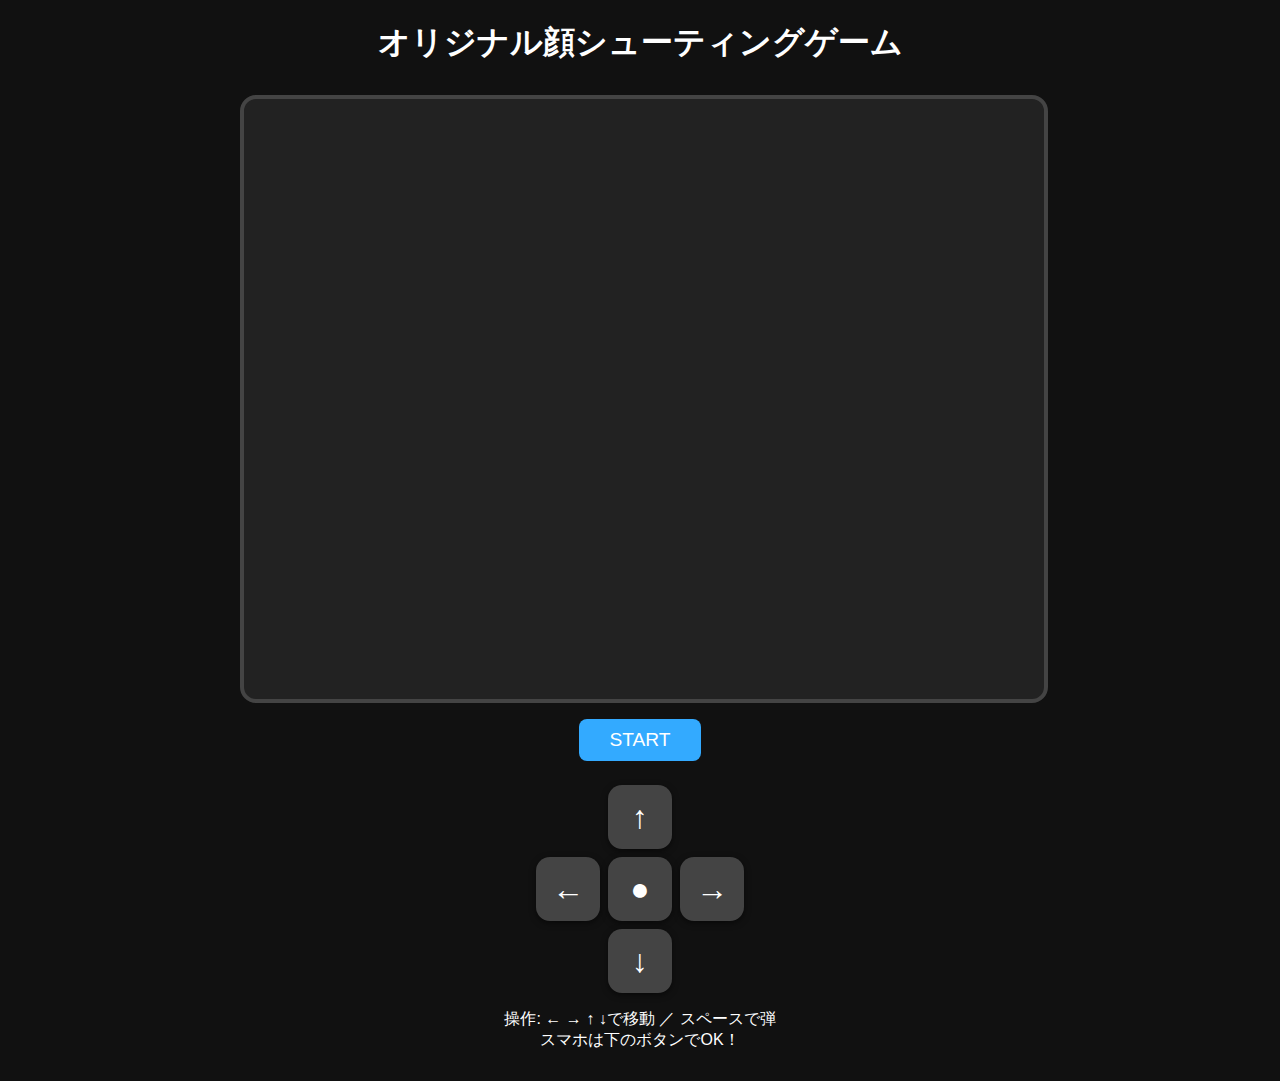
<file: index.html>
<!DOCTYPE html>
<html lang="ja">
<head>
  <meta charset="UTF-8">
  <title>オリジナル顔シューティングゲーム</title>
  <style>
    body {
      background: #111;
      color: #fff;
      text-align: center;
      font-family: Arial, sans-serif;
    }
    #gameContainer {
      margin: 30px auto;
      width: 800px;
      max-width: 100vw;
    }
    canvas {
      background: #222;
      display: block;
      margin: 0 auto;
      border: 4px solid #444;
      border-radius: 16px;
      width: 800px;
      height: 600px;
      max-width: 100vw;
      max-height: 75vw;
      touch-action: none;
    }
    #startBtn, #retryBtn {
      margin: 16px;
      padding: 10px 30px;
      font-size: 1.2em;
      border-radius: 8px;
      border: none;
      background: #3af;
      color: #fff;
      cursor: pointer;
    }
    #retryBtn {
      display: none;
    }
    #item {
      width: 48px; height: 48px;
      vertical-align: middle;
      margin-right: 6px;
    }
    /* スマホボタンUI */
    #mobileBtns {
      display: flex;
      flex-direction: column;
      align-items: center;
      margin: 8px auto 0 auto;
      gap: 8px;
      max-width: 800px;
      width: 100vw;
    }
    .mb-row {
      display: flex;
      flex-direction: row;
      gap: 8px;
      justify-content: center;
    }
    .mobile-btn {
      width: 64px;
      height: 64px;
      font-size: 2em;
      border-radius: 14px;
      border: none;
      background: #444;
      color: #fff;
      box-shadow: 0 2px 6px #0008;
      touch-action: manipulation;
      user-select: none;
    }
    .mobile-btn:active {
      background: #3af;
      color: #fff;
    }
    #btnRestart {
      font-size: 1.1em;
      width: 140px;
      height: 50px;
      margin-left: 12px;
      background: #fa3;
      color: #111;
      border: none;
      display: none;
    }
    @media (max-width: 850px) {
      #gameContainer {
        width: 100vw !important;
        min-width: 0 !important;
      }
      canvas {
        width: 100vw !important;
        max-width: 100vw !important;
        height: 75vw !important;
        max-height: 80vw !important;
      }
      #mobileBtns {
        width: 100vw !important;
        max-width: 100vw !important;
      }
    }
  </style>
</head>
<body>
  <h1>オリジナル顔シューティングゲーム</h1>
  <div id="gameContainer">
    <canvas id="game" width="800" height="600"></canvas>
    <button id="startBtn">START</button>
    <button id="retryBtn">RETRY</button>
    <div id="mobileBtns">
      <div class="mb-row">
        <button class="mobile-btn" id="btnUp">↑</button>
      </div>
      <div class="mb-row">
        <button class="mobile-btn" id="btnLeft">←</button>
        <button class="mobile-btn" id="btnShot">●</button>
        <button class="mobile-btn" id="btnRight">→</button>
      </div>
      <div class="mb-row">
        <button class="mobile-btn" id="btnDown">↓</button>
        <button class="mobile-btn" id="btnRestart">リスタート</button>
      </div>
    </div>
    <p>操作: ← → ↑ ↓で移動 ／ スペースで弾<br>スマホは下のボタンでOK！</p>
  </div>
  <script>
    // 画像ロード
    const playerImg = new Image(); playerImg.src = "/syu/file/mikata.jpeg"; // 自機
    const tekiImg1 = new Image(); tekiImg1.src = "/syu/file/teki.jpeg";      // 敵1
    const tekiImg2 = new Image(); tekiImg2.src = "/syu/file/teki2.jpeg";     // 敵2
    const tekiImg3 = new Image(); tekiImg3.src = "/syu/file/teki3.jpeg";     // 敵3
    const makeImg = new Image(); makeImg.src = "/syu/file/make.jpeg";         // ゲームオーバー
    const rasubosuImg = new Image(); rasubosuImg.src = "/syu/file/rasubosu.jpeg"; // ラスボス
    const powerImg = new Image(); powerImg.src = "/syu/file/power.jpeg";     // パワーアップ

    const enemyTypes = [
      { img: tekiImg1, w: 60, h: 60, hp: 1, speed: 3, shotInterval: 90 },
      { img: tekiImg2, w: 70, h: 70, hp: 2, speed: 2, shotInterval: 70 },
      { img: tekiImg3, w: 90, h: 90, hp: 3, speed: 1.5, shotInterval: 50 },
    ];

    // ラスボスパラメータ
    const bossParam = {
      img: rasubosuImg,
      w: 200, h: 200,
      hp: 30,
      shotInterval: 25, // 低いほど連射
      speed: 2
    };

    const canvas = document.getElementById('game');
    const ctx = canvas.getContext('2d');
    const startBtn = document.getElementById('startBtn');
    const retryBtn = document.getElementById('retryBtn');
    // モバイル用リスタート
    const btnRestart = document.getElementById('btnRestart');
    
    // ゲーム変数
    let player, bullets, enemies, enemyBullets, score, keyState, playing, powerUp, powerTime, boss, bossMode, bossBullets, gameState, bestScore;
    
    function resetGame() {
      player = { x: 370, y: 500, w: 64, h: 64, speed: 5 };
      bullets = [];
      enemies = [];
      enemyBullets = [];
      bossBullets = [];
      score = 0;
      keyState = {};
      playing = true;
      powerUp = false;
      powerTime = 0;
      boss = null;
      bossMode = false;
      gameState = 'playing';
      spawnTimer = 0;
      bossAppearEffect = 0;
    }

    // キー
    document.addEventListener('keydown', e => { keyState[e.key] = true; });
    document.addEventListener('keyup', e => { keyState[e.key] = false; });

    startBtn.onclick = function() {
      resetGame();
      startBtn.style.display = 'none';
      retryBtn.style.display = 'none';
      btnRestart.style.display = 'none';
      loop();
    };
    retryBtn.onclick = function() {
      resetGame();
      retryBtn.style.display = 'none';
      startBtn.style.display = 'none';
      btnRestart.style.display = 'none';
      loop();
    };
    btnRestart.onclick = function() {
      resetGame();
      btnRestart.style.display = 'none';
      retryBtn.style.display = 'none';
      startBtn.style.display = 'none';
      loop();
    };

    // モバイル操作ボタン
    const mbKeys = {
      btnLeft: 'ArrowLeft',
      btnRight: 'ArrowRight',
      btnUp: 'ArrowUp',
      btnDown: 'ArrowDown',
      btnShot: ' ',
    };
    Object.keys(mbKeys).forEach(id => {
      const btn = document.getElementById(id);
      if (!btn) return;
      btn.ontouchstart = btn.onmousedown = e => { e.preventDefault(); keyState[mbKeys[id]] = true; };
      btn.ontouchend = btn.onmouseup = e => { e.preventDefault(); keyState[mbKeys[id]] = false; };
      btn.ontouchcancel = e => { e.preventDefault(); keyState[mbKeys[id]] = false; };
      btn.onmouseleave = e => { keyState[mbKeys[id]] = false; };
    });

    // スマホ画面調整
    function resizeGame() {
      if(window.innerWidth < 850) {
        canvas.width = window.innerWidth;
        canvas.height = Math.round(window.innerWidth * 0.75);
      } else {
        canvas.width = 800;
        canvas.height = 600;
      }
    }
    window.addEventListener('resize', resizeGame);
    resizeGame();

    // ゲームループ
    let spawnTimer = 0, bossAppearEffect = 0;
    function loop() {
      if (!playing) return;
      update();
      draw();
      requestAnimationFrame(loop);
    }

    // 敵スポーン
    function spawnEnemy() {
      const t = Math.floor(Math.random()*3);
      const type = enemyTypes[t];
      enemies.push({
        ...type,
        x: Math.random()*(canvas.width-type.w),
        y: -type.h,
        hp: type.hp,
        shotCooldown: 0,
        type: t
      });
    }

    // パワーアップスポーン
    let powerItem = null;
    function spawnPowerUp() {
      powerItem = {
        x: Math.random()*(canvas.width-48),
        y: -48,
        w: 48, h: 48,
        vy: 2
      };
    }

    // 弾と物体当たり判定
    function hit(a, b) {
      return a.x < b.x+b.w && a.x+a.w > b.x && a.y < b.y+b.h && a.y+a.h > b.y;
    }

    function update() {
      // 自機移動
      if (keyState['ArrowLeft'] && player.x > 0) player.x -= player.speed;
      if (keyState['ArrowRight'] && player.x < canvas.width-player.w) player.x += player.speed;
      if (keyState['ArrowUp'] && player.y > 0) player.y -= player.speed;
      if (keyState['ArrowDown'] && player.y < canvas.height-player.h) player.y += player.speed;
      // 弾発射
      if (keyState[' '] && (!player.lastShot || Date.now()-player.lastShot>180)) {
        bullets.push({x:player.x+player.w/2-3,y:player.y,w:6,h:16,vy:-12});
        if (powerUp) {
          bullets.push({x:player.x+player.w/2-20,y:player.y,w:6,h:16,vy:-10,vx:-4});
          bullets.push({x:player.x+player.w/2+14,y:player.y,w:6,h:16,vy:-10,vx:4});
        }
        player.lastShot = Date.now();
      }
      // 弾移動
      for(let b of bullets) {
        b.y += b.vy;
        b.x += b.vx||0;
      }
      bullets = bullets.filter(b=>b.y>-30&&b.x>-10&&b.x<canvas.width+10);
      // 雑魚敵出現
      if (!bossMode) {
        spawnTimer++;
        if (spawnTimer>40) { spawnEnemy(); spawnTimer=0; }
      }
      // 雑魚敵・攻撃・移動
      for(let e of enemies) {
        e.y += e.speed;
        // 敵弾発射
        e.shotCooldown++;
        if (e.shotCooldown>=e.shotInterval) {
          enemyBullets.push({x:e.x+e.w/2-8, y:e.y+e.h, w:16,h:16,vy:4,img:e.img});
          e.shotCooldown=0;
        }
      }
      enemies = enemies.filter(e=>e.y<canvas.height+60&&e.hp>0);
      // 敵弾移動
      for(let b of enemyBullets) b.y+=b.vy;
      enemyBullets = enemyBullets.filter(b=>b.y<canvas.height+20);
      // パワーアップ出現
      if (!powerItem && Math.random()<0.002 && !bossMode) spawnPowerUp();
      if (powerItem) {
        powerItem.y += powerItem.vy;
        if (powerItem.y > canvas.height+40) powerItem = null;
        if (hit(player, powerItem)) {
          powerUp = true; powerTime = 600; powerItem = null;
        }
      }
      // パワーアップ効果時間
      if (powerUp) {
        powerTime--;
        if (powerTime<=0) powerUp=false;
      }
      // 自弾 vs 敵
      for(let i=enemies.length-1;i>=0;i--) {
        let e = enemies[i];
        for(let j=bullets.length-1;j>=0;j--) {
          let b = bullets[j];
          if(hit(e,b)) {
            e.hp--;
            bullets.splice(j,1);
            if(e.hp<=0) {score+=100*(e.type+1);enemies.splice(i,1);}
            break;
          }
        }
      }
      // 敵弾 vs 自機
      for(let b of enemyBullets) {
        if(hit(player,b)) { playing=false; gameState='gameover'; showRetry(); }
      }
      // 敵 vs 自機
      for(let e of enemies) {
        if(hit(player,e)) { playing=false; gameState='gameover'; showRetry(); }
      }
      // パワーアップ vs 自機（取得済み判定は上で）
      // スコアでラスボス出現
      if (!bossMode && score>=5000) {
        bossMode=true; boss={...bossParam, x:300,y:30,hp:bossParam.hp,shotTimer:0,dir:1};
        bossBullets = [];
        bossAppearEffect = 60;
      }
      // ボス行動
      if (bossMode && boss) {
        boss.x += boss.speed*boss.dir;
        if (boss.x<0||boss.x+boss.w>canvas.width) boss.dir*=-1;
        boss.shotTimer++;
        // ボス3WAY弾
        if (boss.shotTimer>boss.shotInterval) {
          bossBullets.push({x:boss.x+boss.w/2-8, y:boss.y+boss.h, w:16, h:16, vy:6, vx:0, img:boss.img});
          bossBullets.push({x:boss.x+boss.w/2-28, y:boss.y+boss.h, w:16, h:16, vy:5, vx:-3, img:boss.img});
          bossBullets.push({x:boss.x+boss.w/2+12, y:boss.y+boss.h, w:16, h:16, vy:5, vx:3, img:boss.img});
          boss.shotTimer=0;
        }
        // 弾移動
        for(let b of bossBullets) { b.y+=b.vy; b.x+=b.vx; }
        bossBullets = bossBullets.filter(b=>b.y<canvas.height+20);
        // 当たり判定
        for(let j=bullets.length-1;j>=0;j--) {
          let b = bullets[j];
          if(hit(boss,b)) {
            boss.hp--;
            bullets.splice(j,1);
            if(boss.hp<=0) {boss=null; playing=false; gameState='clear'; showRetry(); score+=3000;}
          }
        }
        // ボス弾 vs 自機
        for(let b of bossBullets) if(hit(player,b)) {playing=false;gameState='gameover';showRetry();}
        // ボス vs 自機
        if(hit(player,boss)) {playing=false;gameState='gameover';showRetry();}
      }
    }
</file>
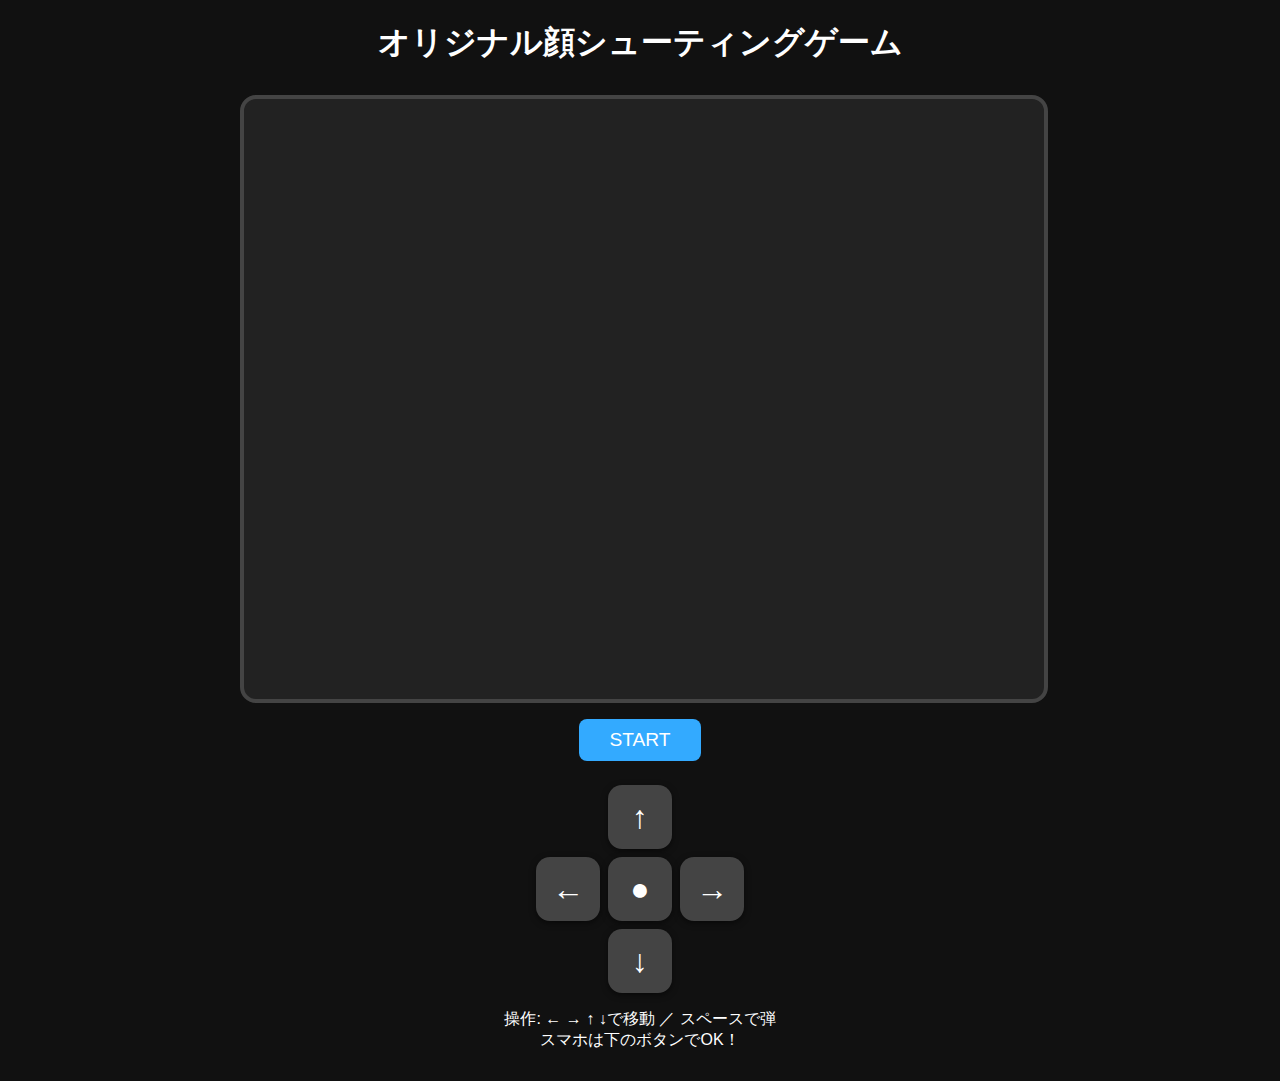
<file: index2.html>
<!DOCTYPE html>
<html lang="ja">
<head>
  <meta charset="UTF-8">
  <title>オリジナル顔シューティングゲーム</title>
  <link rel="stylesheet" href="style.css">
</head>
<body>
  <h1>オリジナル顔シューティングゲーム</h1>
  <div id="gameContainer">
    <canvas id="game" width="800" height="600"></canvas>
    <button id="startBtn">START</button>
    <button id="retryBtn">RETRY</button>
    <div id="mobileBtns">
      <div class="mb-row">
        <button class="mobile-btn" id="btnUp">↑</button>
      </div>
      <div class="mb-row">
        <button class="mobile-btn" id="btnLeft">←</button>
        <button class="mobile-btn" id="btnShot">●</button>
        <button class="mobile-btn" id="btnRight">→</button>
      </div>
      <div class="mb-row">
        <button class="mobile-btn" id="btnDown">↓</button>
        <button class="mobile-btn" id="btnRestart">リスタート</button>
      </div>
    </div>
    <p>操作: ← → ↑ ↓で移動 ／ スペースで弾<br>スマホは下のボタンでOK！</p>
  </div>
  <script src="game.js"></script>
</body>
</html>
</file>
<file: style.css>
body {
    background: #111;
    color: #fff;
    text-align: center;
    font-family: Arial, sans-serif;
  }
  #gameContainer {
    margin: 30px auto;
    width: 800px;
    max-width: 100vw;
  }
  canvas {
    background: #222;
    display: block;
    margin: 0 auto;
    border: 4px solid #444;
    border-radius: 16px;
    width: 800px;
    height: 600px;
    max-width: 100vw;
    max-height: 75vw;
    touch-action: none;
  }
  #startBtn, #retryBtn {
    margin: 16px;
    padding: 10px 30px;
    font-size: 1.2em;
    border-radius: 8px;
    border: none;
    background: #3af;
    color: #fff;
    cursor: pointer;
  }
  #retryBtn {
    display: none;
  }
  #item {
    width: 48px; height: 48px;
    vertical-align: middle;
    margin-right: 6px;
  }
  /* スマホボタンUI */
  #mobileBtns {
    display: flex;
    flex-direction: column;
    align-items: center;
    margin: 8px auto 0 auto;
    gap: 8px;
    max-width: 800px;
    width: 100vw;
  }
  .mb-row {
    display: flex;
    flex-direction: row;
    gap: 8px;
    justify-content: center;
  }
  .mobile-btn {
    width: 64px;
    height: 64px;
    font-size: 2em;
    border-radius: 14px;
    border: none;
    background: #444;
    color: #fff;
    box-shadow: 0 2px 6px #0008;
    touch-action: manipulation;
    user-select: none;
  }
  .mobile-btn:active {
    background: #3af;
    color: #fff;
  }
  #btnRestart {
    font-size: 1.1em;
    width: 140px;
    height: 50px;
    margin-left: 12px;
    background: #fa3;
    color: #111;
    border: none;
    display: none;
  }
  @media (max-width: 850px) {
    #gameContainer {
      width: 100vw !important;
      min-width: 0 !important;
    }
    canvas {
      width: 100vw !important;
      max-width: 100vw !important;
      height: 75vw !important;
      max-height: 80vw !important;
    }
    #mobileBtns {
      width: 100vw !important;
      max-width: 100vw !important;
    }
  }
</file>
